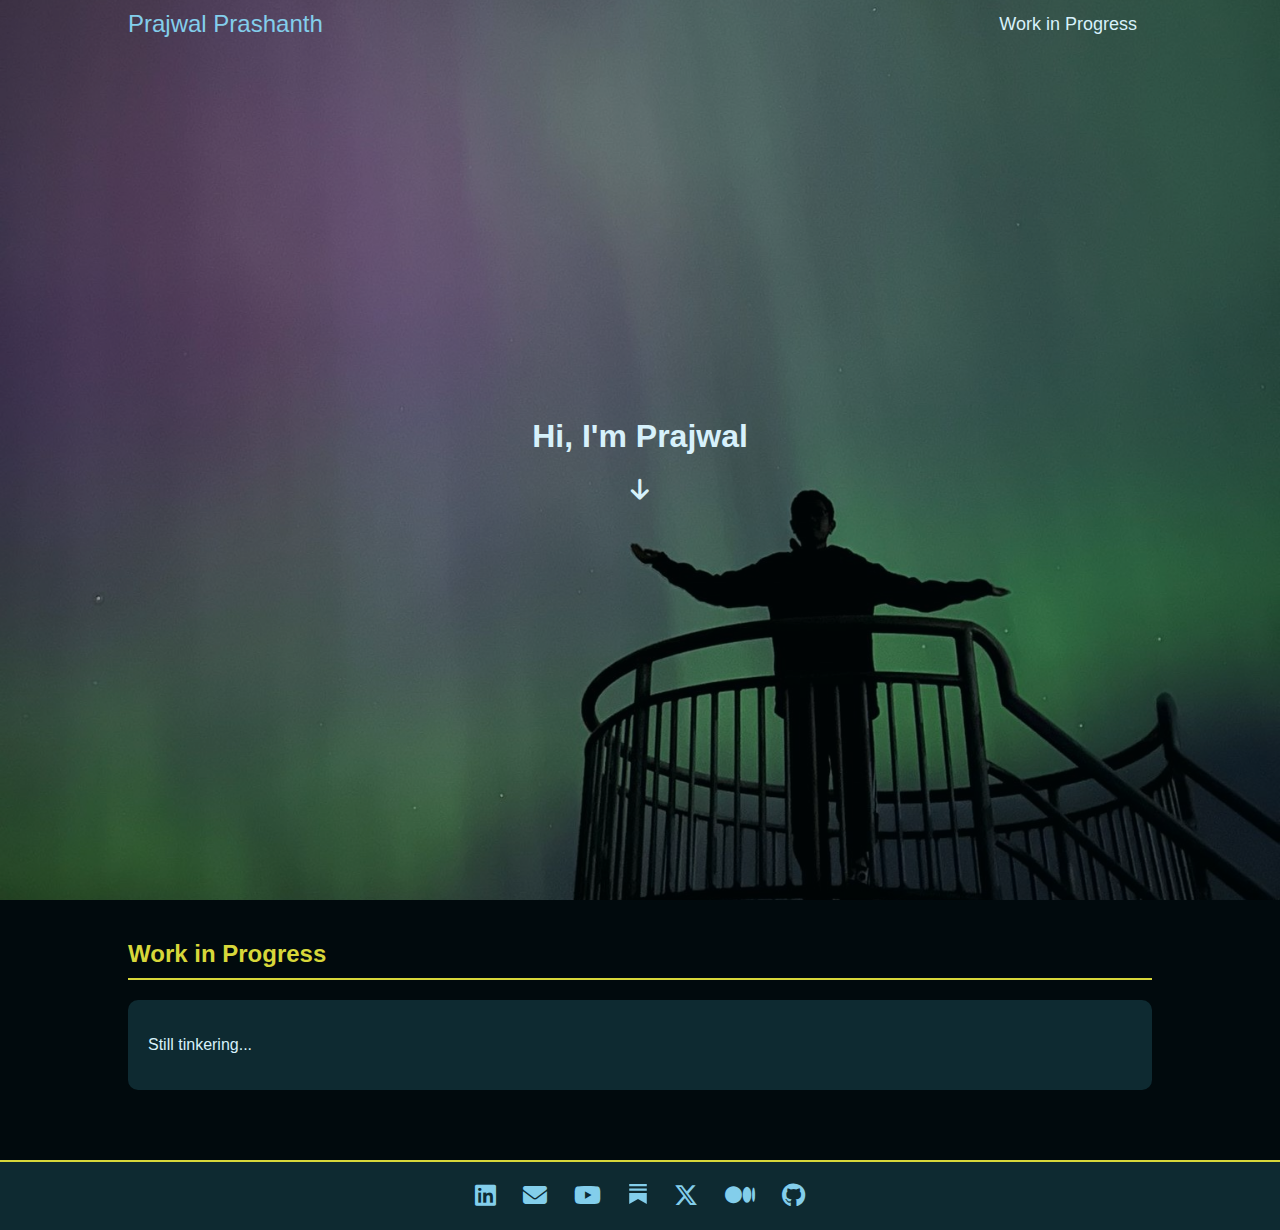
<file: index.html>
<!DOCTYPE html>
<html lang="en">
    <head>
        <meta charset="UTF-8">
        <meta name="viewport" content="width=device-width, initial-scale=1.0">
        <title>Prajwal Prashanth</title>
        <meta name="description" content="Prajwal Prashanth's personal portfolio.">
        <meta name="google-site-verification" content="UyF_RbsZTLDQ2maiFwjEWrgK4hh_uB81yc0mXs0y6X0">
        <link rel="apple-touch-icon" sizes="180x180" href="/apple-touch-icon.png">
        <link
            rel="icon"
            type="image/png"
            sizes="32x32"
            href="/favicon-32x32.png"
        >
        <link
            rel="icon"
            type="image/png"
            sizes="16x16"
            href="/favicon-16x16.png"
        >
        <link rel="manifest" href="/site.webmanifest">
        <link rel="stylesheet" href="styles.css">
        <link
            rel="preload"
            as="style"
            href="https://cdnjs.cloudflare.com/ajax/libs/font-awesome/6.5.2/css/all.min.css"
            onload="this.onload=null;this.rel='stylesheet'"
        >
        <noscript>
            <link rel="stylesheet" href="https://cdnjs.cloudflare.com/ajax/libs/font-awesome/6.5.2/css/all.min.css">
        </noscript>
        <link rel="preload" as="style" href="https://fonts.googleapis.com/css2?family=Poppins:wght@300;400;500;600;700&display=swap">
    </head>
    <body>
        <header id="hero">
            <nav>
                <div class="container">
                    <a href="#" class="brand">Prajwal Prashanth</a>
                    <div class="menu-button" id="menu-button">☰</div>
                    <div class="nav-links" id="nav-links">
                        <a href="#work-in-progress">Work in Progress</a>
                        <!-- <a href="#about">About</a>
                        <a href="#values">Values</a>
                        <a href="#work">Work</a>
                        <a href="#features">Features</a>
                        <a href="#contact">Contact</a>
                        <a href="#newsletter">Newsletter</a> -->
                    </div>
                </div>
            </nav>
            <div class="hero-content">
                <h1>Hi, I'm Prajwal</h1>
                <div class="down-arrow" id="downArrow">
                    <i class="fas fa-arrow-down"></i>
                </div>
            </div>
        </header>
        <main class="container">
            <section id="work-in-progress">
                <h2>Work in Progress</h2>
                <div class="card">
                    <p>Still tinkering...</p>
                </div>
            </section>
            <!-- <section id="about">
                <h2>About Me</h2>
                <div class="card">
                    <h3>Introduction</h3>
                    <p>Hi, I'm Prajwal Prashanth, a passionate developer with experience in web development, software engineering, and more. I love creating beautiful and functional web applications.</p>
                </div>
            </section>
            <section id="values">
                <h2>Values</h2>
                <div class="card">
                    <h3>Value One</h3>
                    <p>Description of your value.</p>
                </div>
                <div class="card">
                    <h3>Value Two</h3>
                    <p>Description of your value.</p>
                </div>
            </section>
            <section id="work">
                <h2>Work</h2>
                <div class="card">
                    <h3>Project One</h3>
                    <p>A brief description of your project. What problem it solves, technologies used, and your role in it.</p>
                </div>
                <div class="card">
                    <h3>Project Two</h3>
                    <p>A brief description of your project. What problem it solves, technologies used, and your role in it.</p>
                </div>
            </section>
            <section id="features">
                <h2>Features</h2>
                <div class="card">
                    <h3>Feature One</h3>
                    <p>Description of your feature.</p>
                </div>
                <div class="card">
                    <h3>Feature Two</h3>
                    <p>Description of your feature.</p>
                </div>
            </section>
            <section id="contact">
                <h2>Contact</h2>
                <p>
                    Get in touch with me via
                    <a href="mailto:your.email@example.com">your.email@example.com</a>
                </p>
            </section>
            <section id="newsletter">
                <h2>Newsletter</h2>
                <p>Subscribe to my newsletter for updates.</p>
            </section> -->
        </main>
        <footer>
            <a href="https://linkedin.com/in/prajwal-prashanth" class="social-link" aria-label="LinkedIn Profile">
                <i class="fab fa-linkedin"></i>
            </a>
            <a href="mailto:prjwl028@gmail.com" class="social-link" aria-label="Send Email to prjwl028@gmail.com">
                <i class="fas fa-envelope"></i>
            </a>
            <a href="https://www.youtube.com/@prajwalp" class="social-link" aria-label="YouTube Channel">
                <i class="fab fa-youtube"></i>
            </a>
            <a href="https://prajwalprashanth.substack.com" class="social-link" aria-label="Substack Blog">
                <svg
                    role="img"
                    viewBox="0 0 24 24"
                    xmlns="http://www.w3.org/2000/svg"
                    class="social-svg"
                    aria-label="Substack"
                >
                    <path d="M22.539 8.242H1.46V5.406h21.08v2.836zM1.46 10.812V24L12 18.11 22.54 24V10.812H1.46zM22.54 0H1.46v2.836h21.08V0z"/>
                </svg>
            </a>
            <a href="https://x.com/PrajwalP028" class="social-link" aria-label="Twitter Profile">
                <i class="fab fa-x-twitter"></i>
            </a>
            <a href="https://prajwal-prashanth.medium.com/" class="social-link" aria-label="Medium Profile">
                <i class="fab fa-medium"></i>
            </a>
            <a href="https://github.com/Toricane" class="social-link" aria-label="GitHub Profile">
                <i class="fab fa-github"></i>
            </a>
        </footer>
        <div class="up-arrow" id="upArrow">
            <i class="fas fa-arrow-up"></i>
        </div>
        <div class="progress-bar" id="progressBar"></div>
        <script src="scripts.js"></script>
    </body>
</html>
</file>
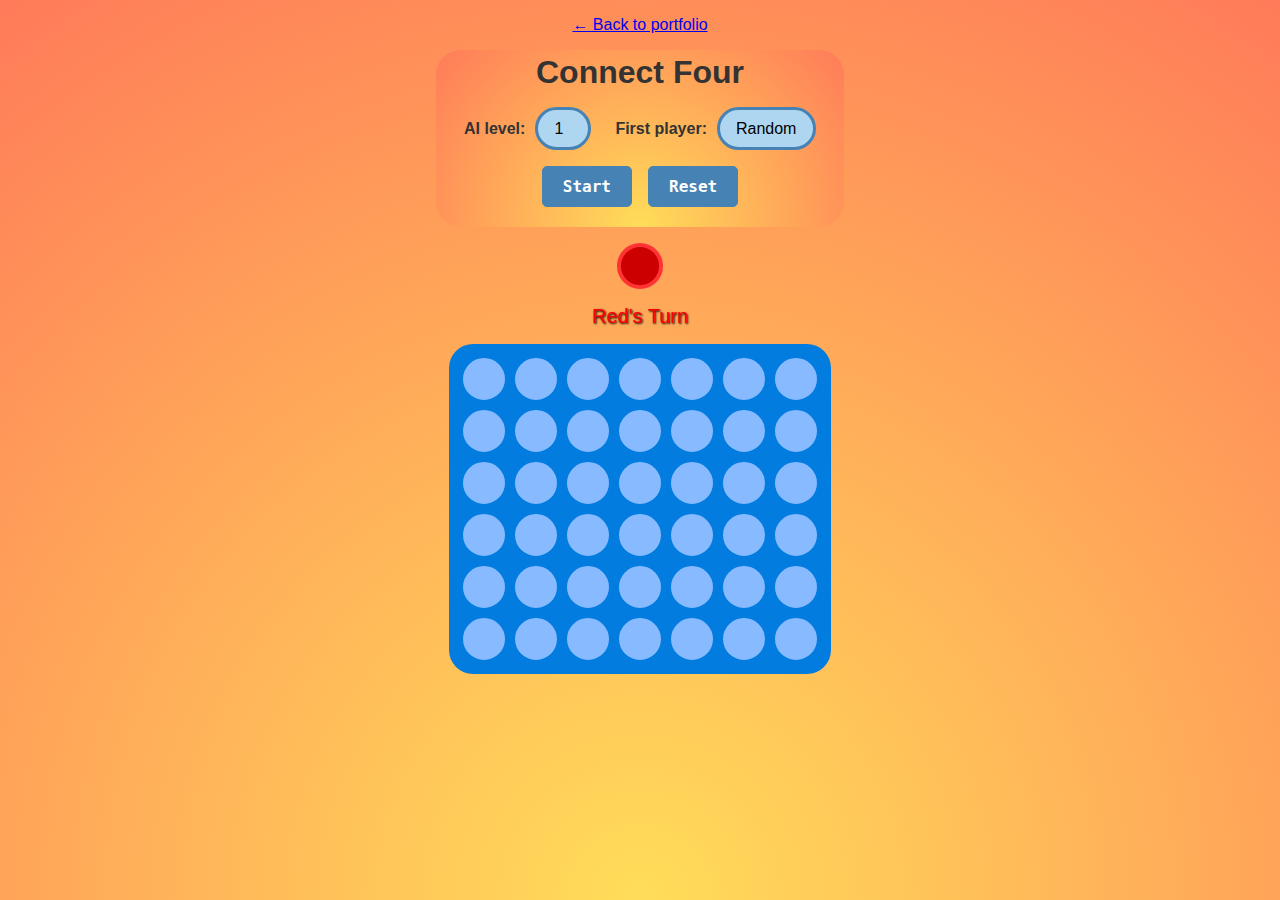
<file: connect4/index.html>
<!DOCTYPE html>
<html lang="en">
    <head>
        <meta charset="UTF-8">
        <title>Connect Four | Prajwal Prashanth</title>
        <meta name="description" content="Play Connect Four against an AI opponent with adjustable difficulty. Built by Prajwal Prashanth.">
        <link rel="canonical" href="https://prajwal.is-a.dev/connect4/">
        <link rel="stylesheet" href="./connect4_styles.css">
        <meta name="viewport" content="width=device-width, initial-scale=1.0">
    </head>
    <body>
        <p class="center"><a href="https://prajwal.is-a.dev/">← Back to portfolio</a></p>
        <div class="bubble">
            <h1>Connect Four</h1>
            <div class="center">
                <label for="ai-level">AI level:</label>
                <select id="ai-level">
                    <option value="1">1</option>
                    <option value="2">2</option>
                    <option value="3">3</option>
                    <option value="4">4</option>
                    <option value="5">5</option>
                    <option value="6">6</option>
                    <option value="7">7</option>
                    <option value="8">8</option>
                    <option value="9">9</option>
                    <option value="10">10</option>
                </select>
                <label for="who-first">First player:</label>
                <select id="who-first" class="last">
                    <option value="random">Random</option>
                    <option value="player">Me</option>
                    <option value="ai">AI</option>
                </select>
            </div>
            <div class="center">
                <button id="start" onclick="startAIGame()">Start</button>
                <button id="reset" onclick="resetBoard()">Reset</button>
            </div>
        </div>
        <div class="center">
            <div id="notif-X" class="notification win_red"></div>
            <div id="notif-O" class="notification win_yellow" hidden></div>
            <div id="notif-D" class="notification draw" hidden></div>
        </div>
        <div id="turn" class="center"></div>
        <table id="board">
            <!-- Add the Connect Four game board here --></table>
        <script src="./connect4_script.js"></script>
    </body>
</html>
</file>
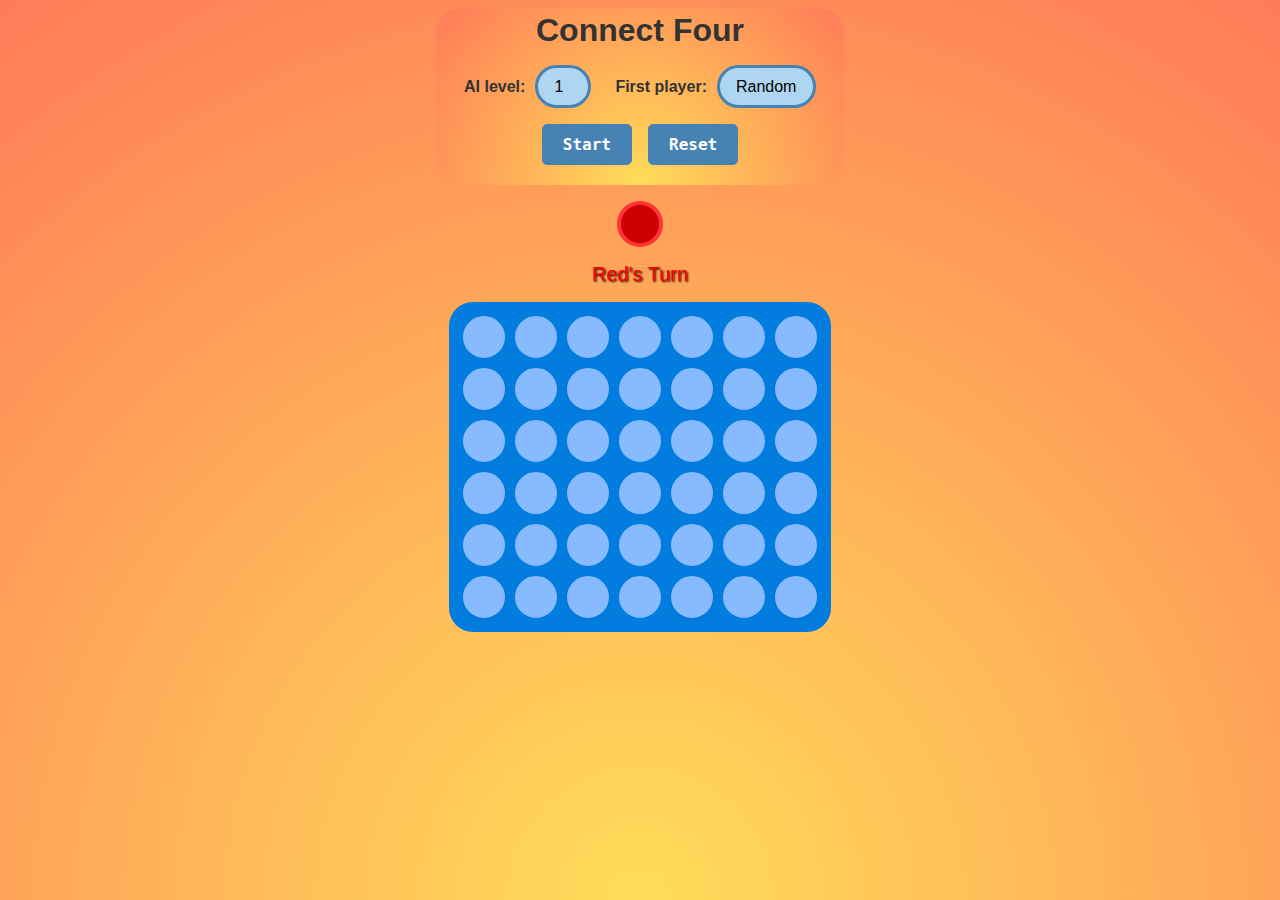
<file: connect4.html>
<!DOCTYPE html>
<html>
    <head>
        <meta charset="UTF-8">
        <title>Connect Four</title>
        <link rel="stylesheet" href="./connect4_styles.css">
        <meta name="viewport" content="width=device-width, initial-scale=1.0">
    </head>
    <body>
        <div class="bubble">
            <h1>Connect Four</h1>
            <div class="center">
                <label for="ai-level">AI level:</label>
                <select id="ai-level">
                    <option value="1">1</option>
                    <option value="2">2</option>
                    <option value="3">3</option>
                    <option value="4">4</option>
                    <option value="5">5</option>
                    <option value="6">6</option>
                    <option value="7">7</option>
                    <option value="8">8</option>
                    <option value="9">9</option>
                    <option value="10">10</option>
                </select>
                <label for="who-first">First player:</label>
                <select id="who-first" class="last">
                    <option value="random">Random</option>
                    <option value="player">Me</option>
                    <option value="ai">AI</option>
                </select>
            </div>
            <div class="center">
                <button id="start" onclick="startAIGame()">Start</button>
                <button id="reset" onclick="resetBoard()">Reset</button>
            </div>
        </div>
        <div class="center">
            <div id="notif-X" class="notification win_red"></div>
            <div id="notif-O" class="notification win_yellow" hidden></div>
            <div id="notif-D" class="notification draw" hidden></div>
        </div>
        <div id="turn" class="center"></div>
        <table id="board">
            <!-- Add the Connect Four game board here --></table>
        <script src="./connect4_script.js"></script>
    </body>
</html>
</file>
<file: styles.css>
html {
    scroll-behavior: smooth;
}

body {
    margin: 0;
    font-family: Arial, sans-serif;
    background-color: #010a0d;
    color: #d7f1fb;
}

.container {
    width: 80%;
    margin: 0 auto;
    padding: 20px;
}

header {
    position: relative;
    height: 100vh;
    background: url('assets/northernlights.jpg') no-repeat center center/cover;
    color: #d7f1fb;
    display: flex;
    flex-direction: column;
    justify-content: center;
    align-items: center;
    text-align: center;
}

header::before {
    content: "";
    position: absolute;
    top: 0;
    left: 0;
    width: 100%;
    height: 100%;
    background-color: rgba(1, 10, 13, 0.4);
    z-index: 1;
}

nav {
    position: absolute;
    top: 0;
    width: 100%;
    background-color: transparent;
    z-index: 2;
}

nav .container {
    display: flex;
    justify-content: space-between;
    align-items: center;
    padding: 10px 0;
}

nav .brand {
    color: #83ceeb;
    font-size: 24px;
    text-decoration: none;
}

nav .nav-links a {
    color: #d7f1fb;
    margin: 0 15px;
    text-decoration: none;
    font-size: 18px;
}

nav .nav-links a:hover,
nav .nav-links a.newsletter {
    color: #83ceeb;
}

.hero-content {
    position: relative;
    z-index: 2;
    margin: 2em;
}

.down-arrow {
    cursor: pointer;
    font-size: 24px;
    margin-top: 20px;
}

.up-arrow {
    position: fixed;
    bottom: 20px;
    right: 20px;
    font-size: 24px;
    cursor: pointer;
    display: none;
    background-color: #83ceeb;
    color: #010a0d;
    padding: 10px;
    border-radius: 50%;
}

.progress-bar {
    position: fixed;
    top: 0;
    left: 0;
    height: 5px;
    background: rgba(18, 89, 113, 0.7);
    /* Slightly transparent background */
    backdrop-filter: blur(10px);
    /* Frosted glass effect */
    /* background-color: #83ceeb; */
    width: 0;
    z-index: 20;
    /* Ensure it is above the navigation bar */
}

section {
    margin-bottom: 50px;
}

h2 {
    color: #d7d73a;
    border-bottom: 2px solid #d7d73a;
    padding-bottom: 10px;
}

.card {
    background-color: #0e2a31;
    padding: 20px;
    border-radius: 10px;
    margin-bottom: 20px;
}

.card h3 {
    color: #83ceeb;
}

.card p {
    color: #d7f1fb;
}

footer {
    text-align: center;
    padding: 20px;
    background-color: #0e2a31;
    border-top: 2px solid #d7d73a;
}

footer a {
    color: #83ceeb;
    margin: 0 10px;
    text-decoration: none;
}

footer a:hover {
    color: #d7f1fb;
}

/* Fixed navigation bar with frosted glass effect */
nav.fixed-nav {
    position: fixed;
    top: 0;
    width: 100%;
    background: rgba(1, 10, 13, 0.4);
    /* Slightly transparent background */
    backdrop-filter: blur(10px);
    /* Frosted glass effect */
    z-index: 10;
    padding: 10px 0;
}

nav.fixed-nav .container {
    display: flex;
    justify-content: space-between;
    align-items: center;
}

nav.fixed-nav .nav-links a {
    color: #d7f1fb;
    /* margin: 0 15px; */
    text-decoration: none;
    font-size: 18px;
}

nav.fixed-nav .nav-links a:hover,
nav.fixed-nav .nav-links a.newsletter {
    color: #83ceeb;
}

/*
nav {
    position: absolute;
    top: -1px;
    transition: top 0.3s ease-in-out;
}


.fixed-nav {
    position: fixed;
    top: -50px;
    width: 100%;
    transition: top 0.3s ease-in-out;
}*/

/* Base nav style */
/* Base nav style */
nav {
    transition: transform 0.3s ease-in-out;
    position: absolute;
    top: 0;
    width: 100%;
}

/* Initial nav position */
.nav-initial {
    transform: translateY(0);
}

/* Fixed nav position */
.fixed-nav {
    transform: translateY(0);
    position: fixed;
    top: 0;
    width: 100%;
    z-index: 1000;
}

/* Hide nav out of view */
.nav-hidden {
    transform: translateY(-100%);
}


/* Media query for mobile devices */
@media (max-width: 768px) {
    nav .container {
        display: flex;
        justify-content: space-between;
        align-items: center;
    }

    nav .brand {
        font-size: 18px;
        /* Make brand text smaller */
    }

    nav .menu-button {
        display: block;
        cursor: pointer;
        color: #d7f1fb;
        font-size: 24px;
        margin-left: 20px;
    }

    nav .nav-links {
        display: none;
        flex-direction: column;
        align-items: center;
        /* background: rgba(1, 10, 13, 0.4); */
        /* Slightly transparent background */
        backdrop-filter: blur(10px);
        /* Frosted glass effect */
        position: absolute;
        top: 60px;
        /* Adjust based on nav height */
        width: 100%;
        left: 0;
        right: 0;
        padding: 20px 0;
        transition: display 0.3s ease-in-out;
        /* display: grid; */
        grid-template-columns: repeat(2, 1fr);
        /* Create a grid with two columns */
        gap: 10px;
        /* Adjust the gap between grid items */
        justify-items: center;
    }

    nav .nav-links.open {
        display: grid;
        /* Show menu when open */
    }

    nav .nav-links a {
        margin: 10px 0;
        /* Space out menu items */
        width: 100%;
        /* Ensure links span the grid item */
        text-align: center;
        /* Center align text within grid items */
    }
}

/* Ensure nav-links are visible on larger screens */
@media (min-width: 769px) {
    nav .nav-links {
        display: flex !important;
    }

    nav .menu-button {
        display: none;
    }
}

.nav-links a.active {
    /* Example light color */
    color: #83ceeb !important;
    /* Example text color */
}

@keyframes bobbing {
    0%, 100% {
        transform: translateY(0);
    }

    50% {
        transform: translateY(-10px);
    }
}

.down-arrow i {
    animation: bobbing 2s infinite;
}

footer .social-link {
    font-size: 1.5rem;
    margin: 0 10px;
    text-decoration: none;
}

body {
    font-family: 'Poppins', sans-serif;
    /* font-weight: 400; */
    /* Adjust the default font weight as needed */
}

h1, h2, h3, h4, h5, h6 {
    font-family: 'Poppins', sans-serif;
    /* font-weight: 600; */
    /* Adjust heading font weight as needed */
}

p, a, span, div {
    font-family: 'Poppins', sans-serif;
    /* font-weight: 400; */
    /* Adjust font weight as needed */
}

.social-svg {
    max-width: 1.5rem;
    /* Match the font-size of the icons */
    max-height: 1.25rem;
    /* Match the font-size of the icons */
    fill: currentColor;
    /* Ensures the SVG takes the color of the parent */
}
</file>
<file: connect4/connect4_styles.css>
html {
    height: 100%;
    width: 100%;
    font-family: 'Segoe UI', Tahoma, Geneva, Verdana, sans-serif;
    background: radial-gradient(circle at center bottom, #ffdd59, #ff7b59), #ffdd59;
    color: #333333;
}

.bubble {
    background: radial-gradient(circle at center bottom, #ffdd59, #ff7b59), #ffdd59;
    margin: 0.5em auto;
    padding: 0.25em;
    max-width: 400px;
    min-width: 200px;
    border-radius: 25px;
}

#board {
    margin: 0 auto;
    text-align: center;
    background-color: #037cdf;
    border-radius: 24px;
    padding: 8px;
}

#board td {
    width: 50px;
    height: 50px;
    border: 4px solid #037cdf;
    text-align: center;
    vertical-align: middle;
    border-radius: 25px;
    background-color: #87baff;
    box-sizing: border-box;
    cursor: pointer;
}

#board td.cell {
    width: 50px;
    height: 50px;
    border-radius: 50%;
    background-color: #87baff;
    box-sizing: border-box;
}

.red {
    background-color: hsl(0, 100%, 60%) !important;
    border: 4px solid hsl(0, 100%, 40%) !important;
    width: 46px;
    height: 46px;
    border-radius: 50%;
    box-sizing: border-box;
}

.yellow {
    background-color: hsl(60, 100%, 60%) !important;
    border: 4px solid hsl(60, 100%, 40%) !important;
    width: 46px;
    height: 46px;
    border-radius: 50%;
    box-sizing: border-box;
}

.win_red {
    background-color: hsl(0, 100%, 40%) !important;
    border: 4px solid hsl(0, 100%, 60%) !important;
    width: 46px;
    height: 46px;
    border-radius: 50%;
    box-sizing: border-box;
}

.win_yellow {
    background-color: hsl(60, 100%, 40%) !important;
    border: 4px solid hsl(60, 100%, 60%) !important;
    width: 46px;
    height: 46px;
    border-radius: 50%;
    box-sizing: border-box;
}

.draw {
    background-color: hsl(0, 0%, 40%) !important;
    border: 4px solid hsl(0, 0%, 60%) !important;
    width: 46px;
    height: 46px;
    border-radius: 50%;
    box-sizing: border-box;
}

h1 {
    text-align: center;
    margin: 0;
    padding: 0;
}

select {
    font-size: 16px;
    padding: 10px 16px;
    border-radius: 32px;
    border: 3px solid steelblue;
    appearance: none;
    background-color: rgb(174, 214, 241);
    margin-right: 24px;
    font-family: 'Segoe UI', Tahoma, Geneva, Verdana, sans-serif;
}

.last {
    margin-right: 0;
}

.center {
    display: flex;
    justify-content: center;
    align-items: center;
    margin: 1em;
}

#start {
    display: inline-block;
    padding: 10px 20px;
    font-size: 16px;
    font-weight: bold;
    text-align: center;
    text-decoration: none;
    background-color: steelblue;
    color: #FFFFFF;
    border-radius: 5px;
    border: 1px solid steelblue;
    cursor: pointer;
    margin-top: 0px;
    margin-right: 1em;
    font-family: monospace;
}

#start:hover {
    background-color: royalblue;
    border: 1px solid royalblue;
}

#reset {
    display: inline-block;
    padding: 10px 20px;
    font-size: 16px;
    font-weight: bold;
    text-align: center;
    text-decoration: none;
    background-color: steelblue;
    color: #FFFFFF;
    border-radius: 5px;
    border: 1px solid steelblue;
    cursor: pointer;
    margin-top: 0px;
    font-family: monospace;
}

#reset:hover {
    background-color: royalblue;
    border: 1px solid royalblue;
}

label {
    font-size: 16px;
    font-weight: bold;
    margin-right: 10px;
}

span {
    font-size: 20px;
    text-shadow: 1px 1px 2px black;
}

.span_yellow {
    color: yellow;
}

.span_red {
    color: red;
}

.notification {
    animation: pulse 4s ease-in-out 0s infinite;
}

@keyframes pulse {
    0% {
        transform: scale(1);
    }

    10% {
        transform: scale(1.2);
    }

    20% {
        transform: scale(1);
    }

    100% {
        transform: scale(1);
        animation-timing-function: ease-in-out;
        animation-iteration-count: 1;
    }
}
</file>
<file: connect4_styles.css>
html {
    height: 100%;
    width: 100%;
    font-family: 'Segoe UI', Tahoma, Geneva, Verdana, sans-serif;
    background: radial-gradient(circle at center bottom, #ffdd59, #ff7b59), #ffdd59;
    color: #333333;
}

.bubble {
    background: radial-gradient(circle at center bottom, #ffdd59, #ff7b59), #ffdd59;
    margin: 0.5em auto;
    padding: 0.25em;
    max-width: 400px;
    min-width: 200px;
    border-radius: 25px;
}

#board {
    margin: 0 auto;
    text-align: center;
    background-color: #037cdf;
    border-radius: 24px;
    padding: 8px;
}

#board td {
    width: 50px;
    height: 50px;
    border: 4px solid #037cdf;
    text-align: center;
    vertical-align: middle;
    border-radius: 25px;
    background-color: #87baff;
    box-sizing: border-box;
    cursor: pointer;
}

#board td.cell {
    width: 50px;
    height: 50px;
    border-radius: 50%;
    background-color: #87baff;
    box-sizing: border-box;
}

.red {
    background-color: hsl(0, 100%, 60%) !important;
    border: 4px solid hsl(0, 100%, 40%) !important;
    width: 46px;
    height: 46px;
    border-radius: 50%;
    box-sizing: border-box;
}

.yellow {
    background-color: hsl(60, 100%, 60%) !important;
    border: 4px solid hsl(60, 100%, 40%) !important;
    width: 46px;
    height: 46px;
    border-radius: 50%;
    box-sizing: border-box;
}

.win_red {
    background-color: hsl(0, 100%, 40%) !important;
    border: 4px solid hsl(0, 100%, 60%) !important;
    width: 46px;
    height: 46px;
    border-radius: 50%;
    box-sizing: border-box;
}

.win_yellow {
    background-color: hsl(60, 100%, 40%) !important;
    border: 4px solid hsl(60, 100%, 60%) !important;
    width: 46px;
    height: 46px;
    border-radius: 50%;
    box-sizing: border-box;
}

.draw {
    background-color: hsl(0, 0%, 40%) !important;
    border: 4px solid hsl(0, 0%, 60%) !important;
    width: 46px;
    height: 46px;
    border-radius: 50%;
    box-sizing: border-box;
}

h1 {
    text-align: center;
    margin: 0;
    padding: 0;
}

select {
    font-size: 16px;
    padding: 10px 16px;
    border-radius: 32px;
    border: 3px solid steelblue;
    appearance: none;
    background-color: rgb(174, 214, 241);
    margin-right: 24px;
    font-family: 'Segoe UI', Tahoma, Geneva, Verdana, sans-serif;
}

.last {
    margin-right: 0;
}

.center {
    display: flex;
    justify-content: center;
    align-items: center;
    margin: 1em;
}

#start {
    display: inline-block;
    padding: 10px 20px;
    font-size: 16px;
    font-weight: bold;
    text-align: center;
    text-decoration: none;
    background-color: steelblue;
    color: #FFFFFF;
    border-radius: 5px;
    border: 1px solid steelblue;
    cursor: pointer;
    margin-top: 0px;
    margin-right: 1em;
    font-family: monospace;
}

#start:hover {
    background-color: royalblue;
    border: 1px solid royalblue;
}

#reset {
    display: inline-block;
    padding: 10px 20px;
    font-size: 16px;
    font-weight: bold;
    text-align: center;
    text-decoration: none;
    background-color: steelblue;
    color: #FFFFFF;
    border-radius: 5px;
    border: 1px solid steelblue;
    cursor: pointer;
    margin-top: 0px;
    font-family: monospace;
}

#reset:hover {
    background-color: royalblue;
    border: 1px solid royalblue;
}

label {
    font-size: 16px;
    font-weight: bold;
    margin-right: 10px;
}

span {
    font-size: 20px;
    text-shadow: 1px 1px 2px black;
}

.span_yellow {
    color: yellow;
}

.span_red {
    color: red;
}

.notification {
    animation: pulse 4s ease-in-out 0s infinite;
}

@keyframes pulse {
    0% {
        transform: scale(1);
    }

    10% {
        transform: scale(1.2);
    }

    20% {
        transform: scale(1);
    }

    100% {
        transform: scale(1);
        animation-timing-function: ease-in-out;
        animation-iteration-count: 1;
    }
}
</file>
